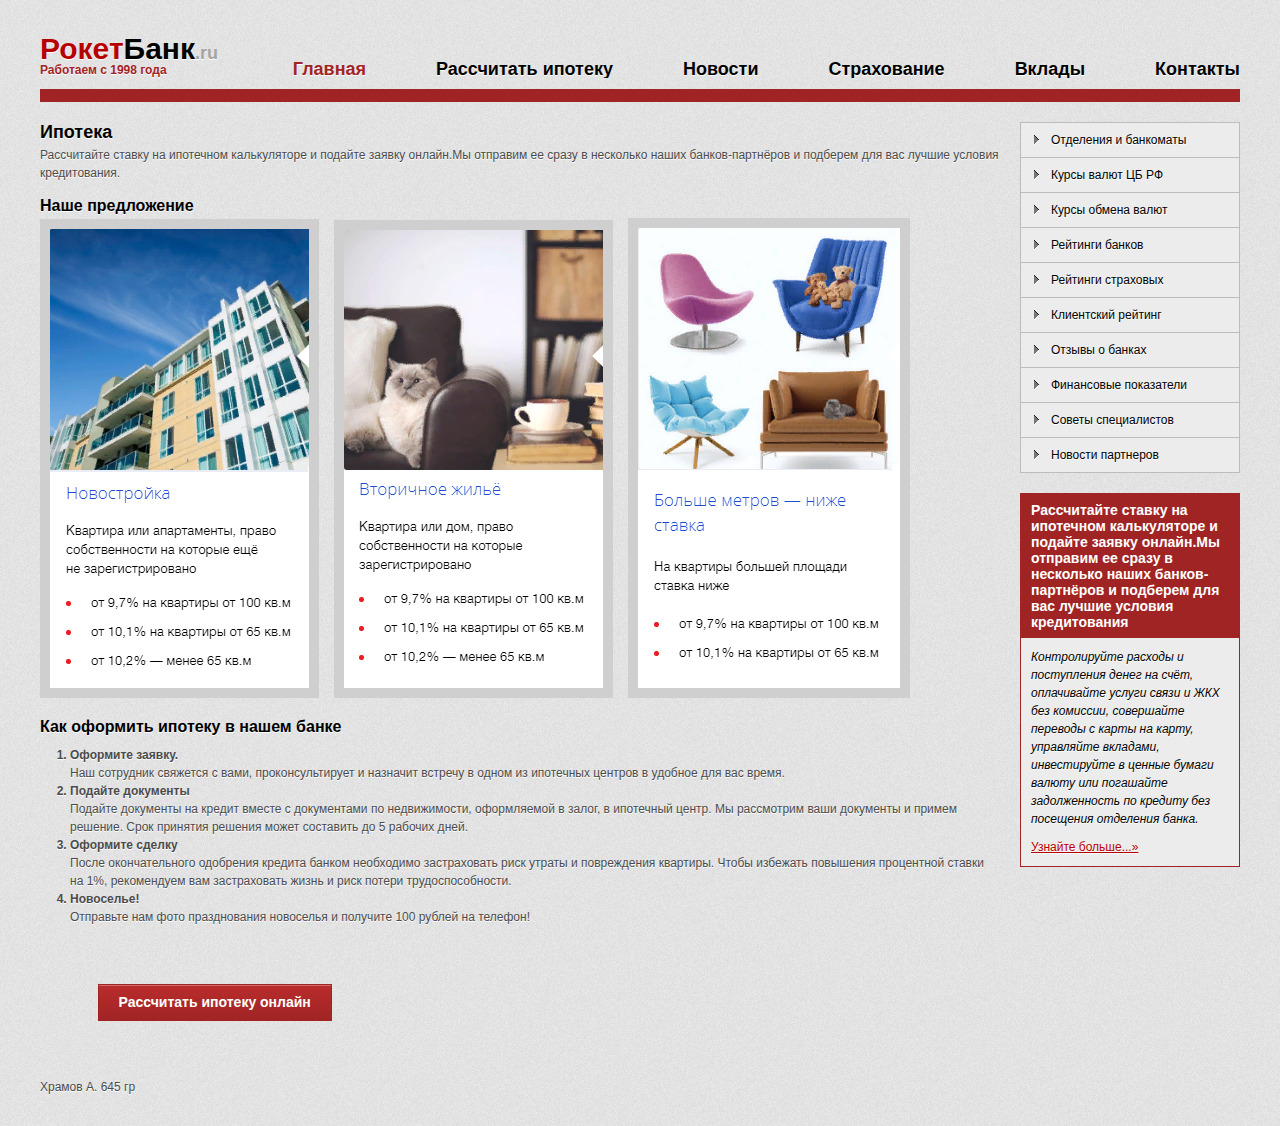
<file: Веб-приложение/index.html>
<!DOCTYPE html>
<html>
	<head>
		<meta charset="windows-1251">
		<link rel="stylesheet" type="text/css" href="style.css">
		<title>�������</title>
	</head>
	<body>
		<div class="wrapper">
			<div class="header">
				<div class="logo"><a href="">�����<span class="black">����</span><span class="gray">.ru</span></a><p>�������� � 1998 ����</p></div>
				<ul class="nav">
					<li><a href="index.html" class="active">�������</a></li>
					<li><a href="calc.html">���������� �������</a></li>
					<li><a href="#">�������</a></li>
					<li><a href="#">�����������</a></li>
					<li><a href="#">������</a></li>
					<li><a href="#">��������</a></li>
				</ul>
			</div>
			<div class="content">
				<div class="rightCol">
					<ul class="rightNav">
						<li><a href="#">��������� � ���������</a></li>
						<li><a href="#">����� ����� �� ��</a></li>
						<li><a href="#">����� ������ �����</a></li>
						<li><a href="#">�������� ������</a></li>
						<li><a href="#">�������� ���������</a></li>
						<li><a href="#">���������� �������</a></li>
						<li><a href="#">������ � ������</a></li>
						<li><a href="#">���������� ����������</a></li>
						<li><a href="#">������ ������������</a></li>
						<li><a href="#">������� ���������</a></li>
					</ul>
					<div class="block">
						<h3>����������� ������ �� ��������� ������������ � ������� ������ ������.�� �������� �� ����� � ��������� ����� ������-��������� � �������� ��� ��� ������ ������� ������������</h3>
						<p><i>������������� ������� � ����������� ����� �� ����, ����������� ������ ����� � ��� ��� ��������, ���������� �������� � ����� �� �����, ���������� ��������, ������������ � ������ ������ ������ ��� ��������� ������������� �� ������� ��� ��������� ��������� �����. </i></p>
						<p><a href="#" class="more">������� ������...�</a></p>
					</div>
				</div>
				<div class="main">
					<h1>�������</h1>
					<p>����������� ������ �� ��������� ������������ � ������� ������ ������.�� �������� �� ����� � ��������� ����� ������-��������� � �������� ��� ��� ������ ������� ������������.</p>

                                         <!--Изображения-->
					<h2>���� �����������</h2>
					<p><img src="images/Novo.png"><img src="images/Vtor.png"><img src="images/Metr.png"></p>
					<!--Списки и определения-->
					<h2>��� �������� ������� � ����� �����</h2>
					<div class="row">
						
						<div class="col">
							<ol>
								<dt><li>�������� ������.</li></dt>
                                                                ��� ��������� �������� � ����, ���������������� � �������� ������� � ����� �� ��������� ������� � ������� ��� ��� �����.
								<dt><li>������� ���������</li></dt>
                                                                ������� ��������� �� ������ ������ � ����������� �� ������������, ����������� � �����, � ��������� �����. �� ���������� ���� ��������� � ������ �������. ���� �������� ������� ����� ��������� �� 5 ������� ����.
								<dt><li>�������� ������</li></dt>
                                                                ����� �������������� ��������� ������� ������ ���������� ������������ ���� ������ � ����������� ��������. ����� �������� ��������� ���������� ������ �� 1%, ����������� ��� ������������ ����� � ���� ������ ����������������.
								<dt><li>���������!</li>	</dt>
                                                                ��������� ��� ���� ������������ ��������� � �������� 100 ������ �� �������!					
							</ol>
						</div>
						
					</div>
                                        <style>
                                        .Absolute-Center 
                                         {
                                         margin: 6%;
                                         position: static;
                                         top:0; left: 0; bottom: 0; right: 0;
                                          }
                                       </style>
                                       <div class = "Absolute-Center">                    
                                        <a href="calc.html">
                                        <button>
                                         ���������� ������� ������
                                          </button>
                                          </a>
                                          </div>
					<!--Таблица-->
					
					<!--Формы-->
				
					 

    

						
						
				
			<div class="footer">
                         <p>������ �. 645 ��</p>
			</div>
		</div>
	</body>
</html>
</file>
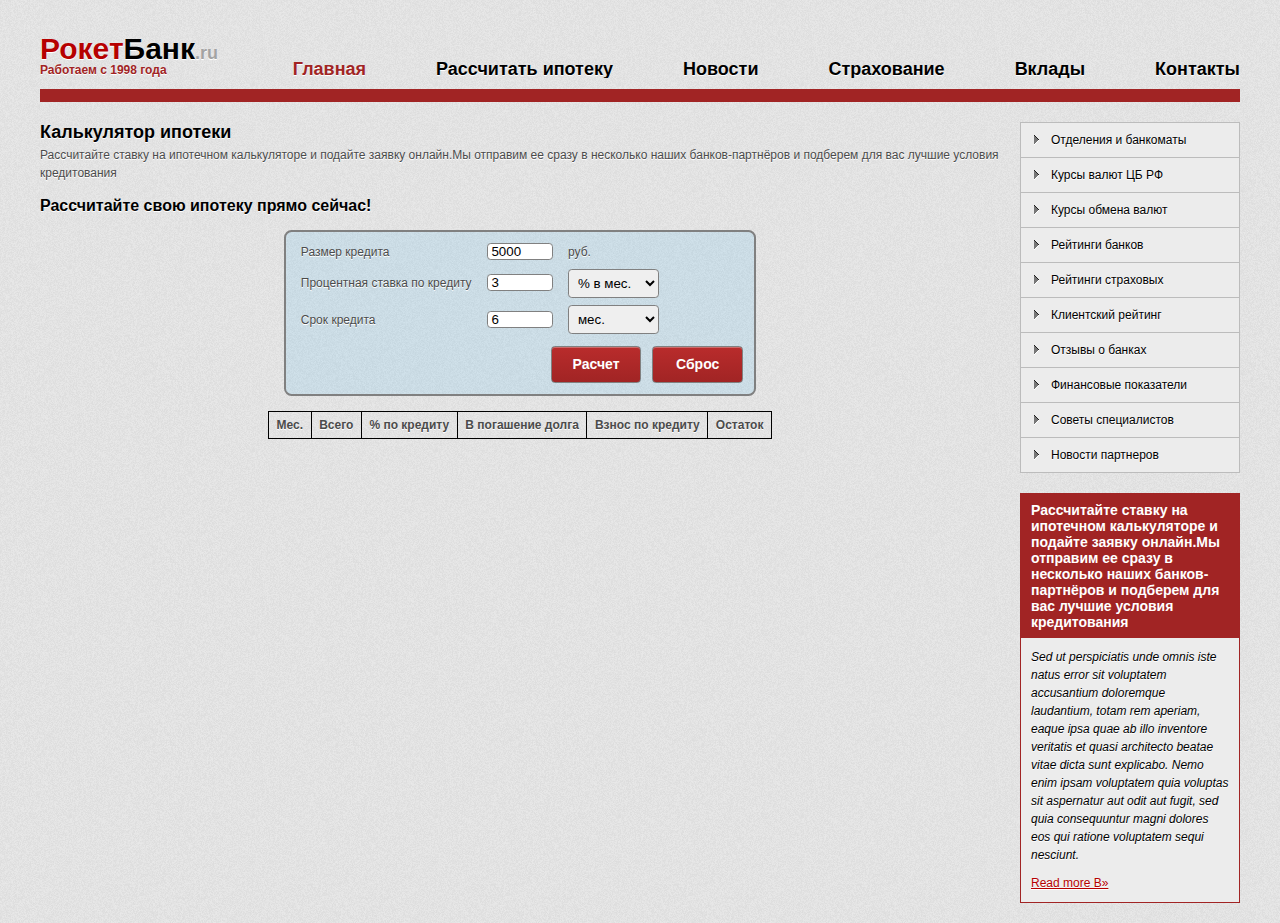
<file: Веб-приложение/calc.html>
<!DOCTYPE html>
<html>
	<head>
		<meta charset="windows-1251">
		<link rel="stylesheet" type="text/css" href="style.css">
		<title>����������� �������</title>
	</head>
	<body>
		<div class="wrapper">
			<div class="header">
				<div class="logo"><a href="">�����<span class="black">����</span><span class="gray">.ru</span></a><p>�������� � 1998 ����</p></div>
				<ul class="nav">
					<li><a href="index.html" class="active">�������</a></li>
					<li><a href="calc.html">���������� �������</a></li>
					<li><a href="#">�������</a></li>
					<li><a href="#">�����������</a></li>
					<li><a href="#">������</a></li>
					<li><a href="#">��������</a></li>
				</ul>
			</div>
			<div class="content">
				<div class="rightCol">
					<ul class="rightNav">
						<li><a href="#">��������� � ���������</a></li>
						<li><a href="#">����� ����� �� ��</a></li>
						<li><a href="#">����� ������ �����</a></li>
						<li><a href="#">�������� ������</a></li>
						<li><a href="#">�������� ���������</a></li>
						<li><a href="#">���������� �������</a></li>
						<li><a href="#">������ � ������</a></li>
						<li><a href="#">���������� ����������</a></li>
						<li><a href="#">������ ������������</a></li>
						<li><a href="#">������� ���������</a></li>
					</ul>
					<div class="block">
						<h3>����������� ������ �� ��������� ������������ � ������� ������ ������.�� �������� �� ����� � ��������� ����� ������-��������� � �������� ��� ��� ������ ������� ������������</h3>
						<p><i>Sed ut perspiciatis unde omnis iste natus error sit voluptatem accusantium doloremque laudantium, totam rem aperiam, eaque ipsa quae ab illo inventore veritatis et quasi architecto beatae vitae dicta sunt explicabo. Nemo enim ipsam voluptatem quia voluptas sit aspernatur aut odit aut fugit, sed quia consequuntur magni dolores eos qui ratione voluptatem sequi nesciunt.</i></p>
						<p><a href="#" class="more">Read more »</a></p>
					</div>
				</div>
				<div class="main">
					<h1>����������� �������</h1>
					<p>����������� ������ �� ��������� ������������ � ������� ������ ������.�� �������� �� ����� � ��������� ����� ������-��������� � �������� ��� ��� ������ ������� ������������</p>
					<!--Изображения-->
					<!--Списки и определения-->
					
					<!--Таблица-->
					
					<!--Формы-->
					<h2>����������� ���� ������� ����� ������!</h2>
	<h2></h2>
    <title>��������� �����������</title>
    <script src="https://cdnjs.cloudflare.com/ajax/libs/jquery/3.3.1/jquery.min.js"
        integrity="sha256-FgpCb/KJQlLNfOu91ta32o/NMZxltwRo8QtmkMRdAu8="
        crossorigin="anonymous"></script>
    <style>
        body {
            text-align: left;
            font-family: "Arial", Ubuntu, "Droid Sans", sans-serif;
        }
        form, table {
            text-align: left;
            margin: auto;
        }
        form {
            padding: 2mm;
            border-radius: 2mm;
            width: 12cm;
            background-color: rgba(0, 166, 255, 0.1);
        }
        button {
            background-color: rgba(0, 166, 255, 0.3);
        }
        button, input, select {
            border-radius: 1mm;
        }
        form, button, input, select {
            border: 1px solid #808080;
        }
        form {
            border-width: 2px;
        }
        form > div {
            display: table-row;
        }
        form > div > div {
            display: table-cell;
            vertical-align: middle;
            padding: 1mm 2mm;
        }
        #credit span {
            color: rgb(160,160,160);
        }
        input {
            width: 16mm;
            padding-left: 1mm;
        }
        button, select {
            width: 24mm;
        }
        button {
            margin: 2mm 1mm 1mm 1mm;
        }
        #buttons {
            display: block;
            text-align: right;
        }
        table {
            border-collapse: collapse;
            text-align: right;
            margin-top: 4mm;
        }
        table td, table th {
            border: 1px solid black;
            padding: 1mm 2mm;
        }
        table span {
            color: rgb(160,160,160);
        }
    </style>
</head>
<body>
<h3></h3>
<form id="credit">
    <div>
        <div>������ �������</div>
        <div><input id="amount" type="number" min="100" max="5000000" pattern="[0-9]{2,5}"
            required title="������� ����� �������"/></div>
        <div>���.</div>
    </div>
    <div>
        <div>���������� ������ �� �������</div>
        <div><input id="interest" type="number" min="1" max="30" pattern="[0-9]{1,2}([\.\,][0-9]{1,2})?"
            required title="������� ���������� ������ �� �������"/></div>
        <div>
            <select id="interest_term" title="������� ���������� ������ �� �������">
                <option value="month">% � ���.</option>
                <option value="year">% � ���</option>
            </select>
        </div>
    </div>
    <div>
        <div>���� �������</div>
        <div><input id="maturity" type="number" min="1" max="48" pattern="[0-9]{1,2}" required title="������� ���� �������"/></div>
        <div>
            <select id="maturity_unit" title="�������� ������������� ���������� ���������">
                <option value="month">���.</option>
                <option value="year">���</option>
            </select>
        </div>
    </div>
    <div id="buttons">
            <button type="submit" id="calculate">������</button>
            <button type="button" id="reset">�����</button>
    </div>
</form>
<table cellspacing="0">
    <thead>
    <tr>
        <th>���.</th>
        <th>�����</th>
        <th>% �� �������</th>
        <th>� ��������� �����</th>
        <th>����� �� �������</th>
        <th>�������</th>
    </tr>
    </thead>
    <tbody id="months"></tbody>
</table>


    <script>
    function calculate(amount, interest, maturity) {
        var table = $('#months');
        table.empty();
        var vat_amount = amount * 1; // ��������� ������������ * 1.2 = ����� � ���
        var bank_service = vat_amount * 0; // ����� � ��� *1.6= % ����� �� ������
        var credit = vat_amount + bank_service; // ����� � ��� +%����� = ���� ������� (������)
        var monthly_paid = credit / maturity; // ������ / ���� ��������� = ����� � ������ ����������
        for (var month = 1; month <= maturity; month++) {
            var row = $('<tr></tr>');
            function cell(value, round) {
                if (isNaN(value) || !isFinite(value))
                    value = '������';
                else if (round)
                    value = Math.ceil(value);
                else {
                    var c = Math.ceil(value * 100) / 100;
                    var r = Math.floor(c);
                    var coins = Math.ceil((c - r) * 100);
                    coins = ',' + (coins + '00').slice(0, 2);
                    coins = '<span>' + coins + '</span>';
                    value = Math.floor(value) + coins;
                }
                $('<td></td>').html(value)
                        .appendTo(row);
            }
            cell(month, true);
            cell(credit);
            var loan = credit * interest / 100; // ������ * 1,9% = % �� �������
            cell(loan);
            cell(monthly_paid);
            var monthly_fee = monthly_paid + loan; // ����� � ������ ����������+ % �� ������� = ����������� �����
            cell(monthly_fee);
            credit -= monthly_paid;
            cell(month < maturity ? credit : 0);
            table.append(row);
        }
    }
    function reset() {
        var list = location.hash ? location.hash.slice(1) : false;
        list = list ? list.split('|') : [];
        $('#amount').val(  list[0] || localStorage['amount']   || 5000);
        $('#interest').val(list[1] || localStorage['interest'] || 3);
        $('#maturity').val(list[2] || localStorage['maturity'] || 6);
        if (0 == list.length) {
            if ('year' == localStorage['interest_term'])
                $('#interest_term').val('year');
            if ('year' == localStorage['maturity_unit'])
                $('#maturity_unit').val('year');
        }
    }
    $(document).ready(function() {
        reset();
        $('#reset').click(reset);
        $('#credit').submit(function(e) {
            e.preventDefault();
            var interest = $('#interest').val();
            interest = interest.replace(',', '.');
            if ('year' == $('#interest_term').val())
                interest /= 12;
            var maturity = $('#maturity').val();
            if ('year' == $('#maturity_unit').val())
                maturity *= 12;
            calculate($('#amount').val(), interest, maturity);
            e.isDefaultPrevented = true;
        });
    });
    $(window).unload(function() {
        localStorage['amount'] = $('#amount').val();
        localStorage['interest'] = $('#interest').val();
        localStorage['maturity'] = $('#maturity').val();
        localStorage['interest_term'] = $('#interest_term').val();
        localStorage['maturity_unit'] = $('#maturity_unit').val();
    });
    </script>
</body>


</div>
</div>

		
	
</html>
</file>
<file: Веб-приложение/style.css>
﻿* {
	margin: 0;
	padding: 0;
}

html,body {
	width: 100%;
	height: 100%;
}

body {
	background: #e4e4e4 url("images/bg.jpg") repeat;
	font-family: Arial;
	font-size: 12px;
	color: #4b4b4b;
	line-height: 18px;
	text-shadow: 0 1px 0 white;
}

::selection {
	background-color: #a12424;
	color: white;
	text-shadow: none;
}

::-moz-selection {
	background-color: #a12424;
	color: white;
	text-shadow: none;
}

a {
	color: #b60000;
	text-decoration: underline;
}

p {
	margin-bottom: 10px;
}

h1,h2,h3,h4,h5,h6 {
	color: black;
	line-height: normal;
}

h1 {
	font-size: 18px;
}

h2 {
	font-size: 16px;
	margin-top: 15px;
}

h3 {
	font-size: 14px;
}

h1+p,h2+p,h3+p {
	margin-top: 3px;
}

a img {
	border: none;
	outline: none;
}

ul,ol,dl {
	margin: 0 0 0 30px;
}

dt {
	font-weight: bold;
}

dd {
	font-style: italic;
}

input,button,textarea {
	display: inline-block;
}

input[type=text],textarea,select {
	padding: 5px;
	height: auto;
	border: 1px solid #bcbcbc;
}

input[type=text],textarea,button {
	box-shadow: inset 0 1px 2px rgba(0,0,0,0.15);
	-webkit-box-shadow: inset 0 1px 2px rgba(0,0,0,0.15);
	-moz-box-shadow: inset 0 1px 2px rgba(0,0,0,0.15);
	-webkit-transition: all linear 0.2s;
	-moz-transition: all linear 0.2s;
	-ms-transition: all linear 0.2s;
	-o-transition: all linear 0.2s;
	transition: all linear 0.2s;
}

input[type=checkbox],input[type=radio] {
	margin: 3px 5px 0 0;
	float: left;
}

input[type=text] {
	width: 200px;
}

select {
	width: 210px;
}

textarea {
	width: 300px;
	height: 100px;
}

label {
	display: block;
	vertical-align: middle;
	color: black;
}

input:focus,button:focus,textarea:focus,select:focus {
	outline: none;
	border: 1px solid #999999;
	box-shadow: none;
}

input:-moz-placeholder {
  color: #c0c0c0;
}

input::-webkit-input-placeholder {
  color: #c0c0c0;
}

button {
	cursor: pointer;
	color: white;
	font-size: 14px;
	font-weight: bold;
	background-color: #a12424;
	background-repeat: no-repeat;
    background-image: -ms-linear-gradient(top, #b92c2c, #a12424);
    background-image: -webkit-gradient(linear, 0 0, 0 100%, from(#b92c2c), to(#a12424));
    background-image: -webkit-linear-gradient(top, #b92c2c, #a12424);
    background-image: -o-linear-gradient(top, #b92c2c, #a12424);
    background-image: linear-gradient(top, #b92c2c, #a12424);
    background-image: -moz-linear-gradient(top, #b92c2c, #a12424);
	filter: progid:dximagetransform.microsoft.gradient(startColorstr='#b92c2c', endColorstr='#a12424', GradientType=0);
	border: 1px solid #a12424;
	padding: 8px 20px;
	box-shadow: inset 0 1px 0 rgba(255,255,255,0.3);
	-webkit-box-shadow: inset 0 1px 0 rgba(255,255,255,0.3);
	-moz-box-shadow: inset 0 1px 0 rgba(255,255,255,0.3);
	height: 37px;
	text-shadow: none;
}

button:hover {
	background-position: 0 -15px;
}

*:first-child+html button {
	width: 90px;
}

.row {
	overflow: hidden;
	margin: 10px 0;
}

.col {
	float: left;
	margin-right: 15px;
	overflow: hidden;
}

table.bordered {
	margin: 10px 0;
	padding: 0;
	border-collapse: collapse;
	border: 1px solid #bcbcbc;
	width: 100%;
	background-color: white;
}

table.bordered th, table.bordered td {
	border: 1px solid #bcbcbc;
	padding: 5px;
	vertical-align: top;
}

table.bordered th {
	background-color: #ececec;
	text-align: left;
	font-weight: bold;
	color: black;
}

table.bordered tbody tr:hover {
	background-color: #f2f2f2;
}

.wrapper {
	width: 1200px;
	padding: 0 10px;
	margin: 0 auto;
	min-height: 100%;
	position: relative;
	
}
/*Шапка*/
.header {
	border-bottom: 13px solid #a12424;
	padding: 40px 0 0 0;
	overflow: hidden;
}

.logo {
	display: inline-block;
	float: left;
	color: #a12424;
	font-weight: bold;
}

.logo a {
	text-decoration: none;
	font-size: 30px;
}

*:first-child+html .logo a {
	line-height: normal;
}

.logo p {
	margin-top: -3px;
}

.black {
	color: black;
}

.gray {
	color: #a3a3a3;
	font-size: 18px;
}

.logo p {
	font-size: 12px;
}

/*Навигация*/
ul.nav {
	margin: 0;
	padding: 20px 0 0 0;
	overflow: hidden;
	float: right;
}

ul.nav li {
	float: left;
	list-style: none;
	padding: 0 0 0 35px;
}

ul.nav li a {
	font-size: 18px;
	font-weight: bold;
	color: white;
	text-decoration: none;
	padding: 0 0 0 35px;
	display: block;
	color: black;
}

ul.nav li a.active {
	color: #a12424;
}

ul.nav li a:hover {
	color: #a12424;
}
/*Контент*/
.content {
	padding: 20px 0;
}
/*Правая колонка*/
.rightCol {
	float: right;
	margin-left: 20px;
	width: 220px;
}

ul.rightNav {
	margin: 0 0 20px 0;
	padding: 0;
	border: 1px solid #bcbcbc;
	background-color: #ececec;
}

ul.rightNav li {
	list-style: none;
}

ul.rightNav li a {
	color: black;
	text-decoration: none;
	padding: 8px 10px 8px 30px;
	display: block;
	border-top: 1px solid #bcbcbc;
	background: url("images/arrow-right.png") 13px 50% no-repeat;
}

ul.rightNav li:first-child a {
	border-top: none;
}

ul.rightNav li a:hover {
	background-color: white;
}

.block {
	margin: 0 0 20px 0;
	border: 1px solid #a12424;
	background-color: #ececec;
}

.block>h3 {
	padding: 8px 10px;
	color: white;
	background-color: #a12424;
	text-shadow: none;
}

.block p {
	color: black;
	margin: 0;
	padding: 10px 10px 0;
}

.block a.more {
	padding-bottom: 10px;
	display: block;
}

.main {
	overflow: hidden;
}

.main img {
	margin-right: 15px;
	border: 10px solid #cfcfcf;
}
/*Подвал*/
.footer {

}

.footer p {
	
}
</file>
